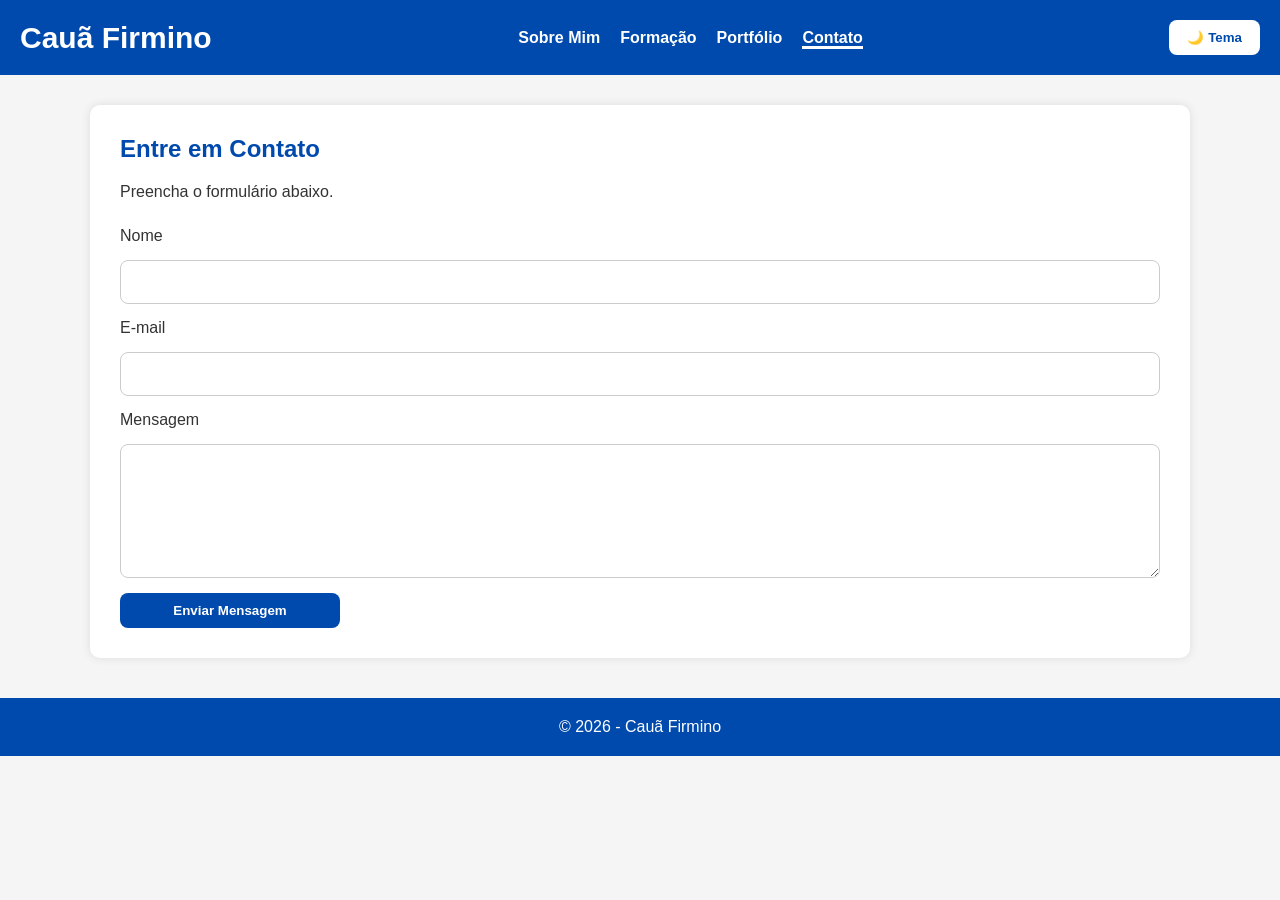
<file: portifolio-caua/contato.html>
<!DOCTYPE html>
<html lang="pt-BR">

<head>
    <meta charset="UTF-8">
    <meta name="viewport" content="width=device-width, initial-scale=1.0">
    <title>Contato | Cauã Firmino</title>

    <link rel="stylesheet" href="css/style.css">
</head>

<body>

<header>

    <h1>Cauã Firmino</h1>

    <nav>

        <ul>

            <li><a href="index.html">Sobre Mim</a></li>

            <li><a href="formacao.html">Formação</a></li>

            <li><a href="portfolio.html">Portfólio</a></li>

            <li><a class="ativo" href="contato.html">Contato</a></li>

        </ul>

    </nav>

    <button id="tema">🌙 Tema</button>

</header>

<main>

<section>

<h2>Entre em Contato</h2>

<p>Preencha o formulário abaixo.</p>

<form id="formContato">

<label for="nome">Nome</label>

<input type="text" id="nome">

<label for="email">E-mail</label>

<input type="email" id="email">

<label for="mensagem">Mensagem</label>

<textarea id="mensagem" rows="6"></textarea>

<button type="submit">Enviar Mensagem</button>

</form>

</section>

</main>

<footer>

<p>© 2026 - Cauã Firmino</p>

</footer>

<script src="js/script.js"></script>

</body>

</html>
</file>
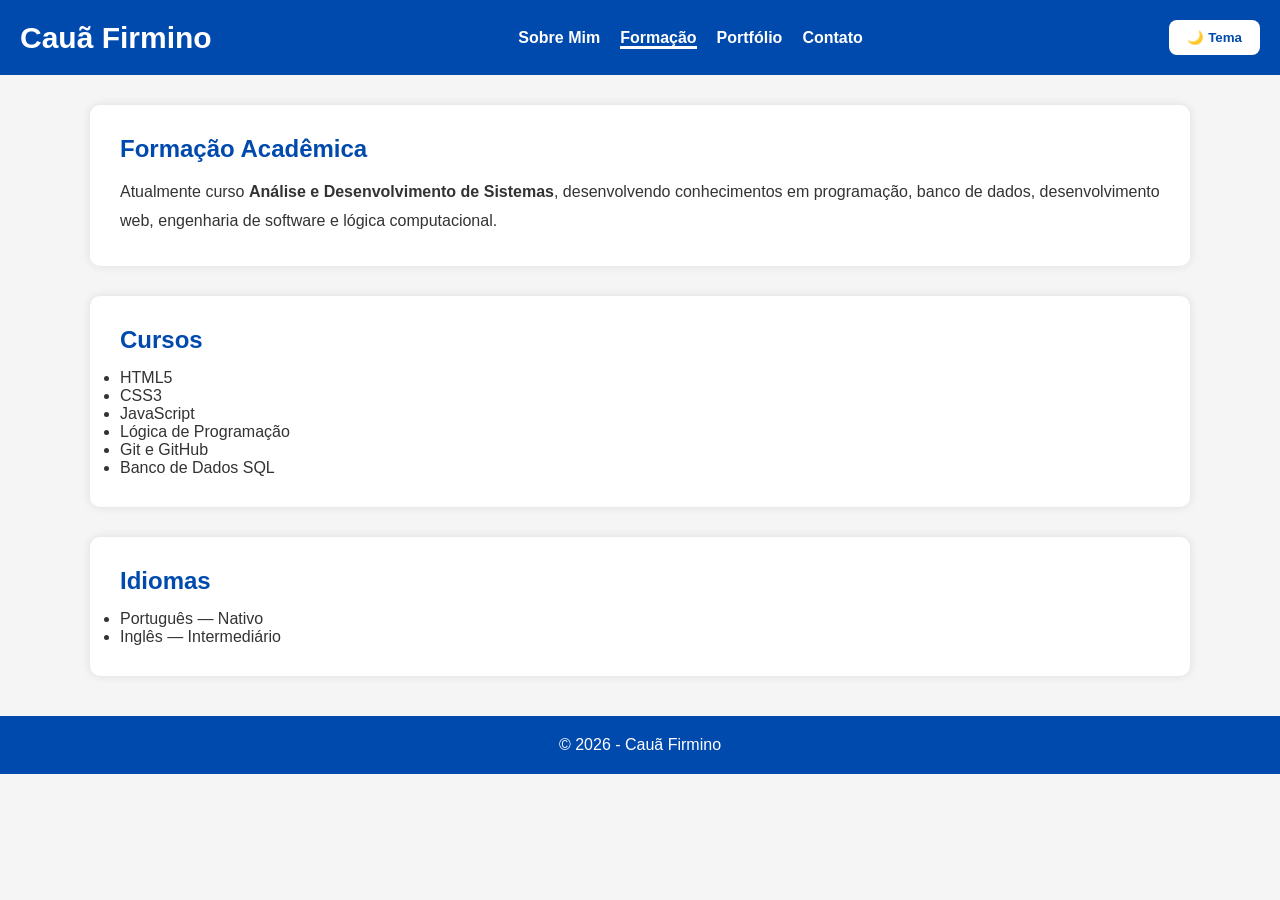
<file: portifolio-caua/formacao.html>
<!DOCTYPE html>
<html lang="pt-BR">

<head>
    <meta charset="UTF-8">
    <meta name="viewport" content="width=device-width, initial-scale=1.0">
    <title>Formação | Cauã Firmino</title>

    <link rel="stylesheet" href="css/style.css">
</head>

<body>

<header>

    <h1>Cauã Firmino</h1>

    <nav>

        <ul>

            <li><a href="index.html">Sobre Mim</a></li>

            <li><a class="ativo" href="formacao.html">Formação</a></li>

            <li><a href="portfolio.html">Portfólio</a></li>

            <li><a href="contato.html">Contato</a></li>

        </ul>

    </nav>

    <button id="tema">🌙 Tema</button>

</header>

<main>

<section>

<h2>Formação Acadêmica</h2>

<p>

Atualmente curso <strong>Análise e Desenvolvimento de Sistemas</strong>, desenvolvendo conhecimentos em programação, banco de dados, desenvolvimento web, engenharia de software e lógica computacional.

</p>

</section>

<section>

<h2>Cursos</h2>

<ul>

<li>HTML5</li>

<li>CSS3</li>

<li>JavaScript</li>

<li>Lógica de Programação</li>

<li>Git e GitHub</li>

<li>Banco de Dados SQL</li>

</ul>

</section>

<section>

<h2>Idiomas</h2>

<ul>

<li>Português — Nativo</li>

<li>Inglês — Intermediário</li>

</ul>

</section>

</main>

<footer>

<p>© 2026 - Cauã Firmino</p>

</footer>

<script src="js/script.js"></script>

</body>

</html>
</file>
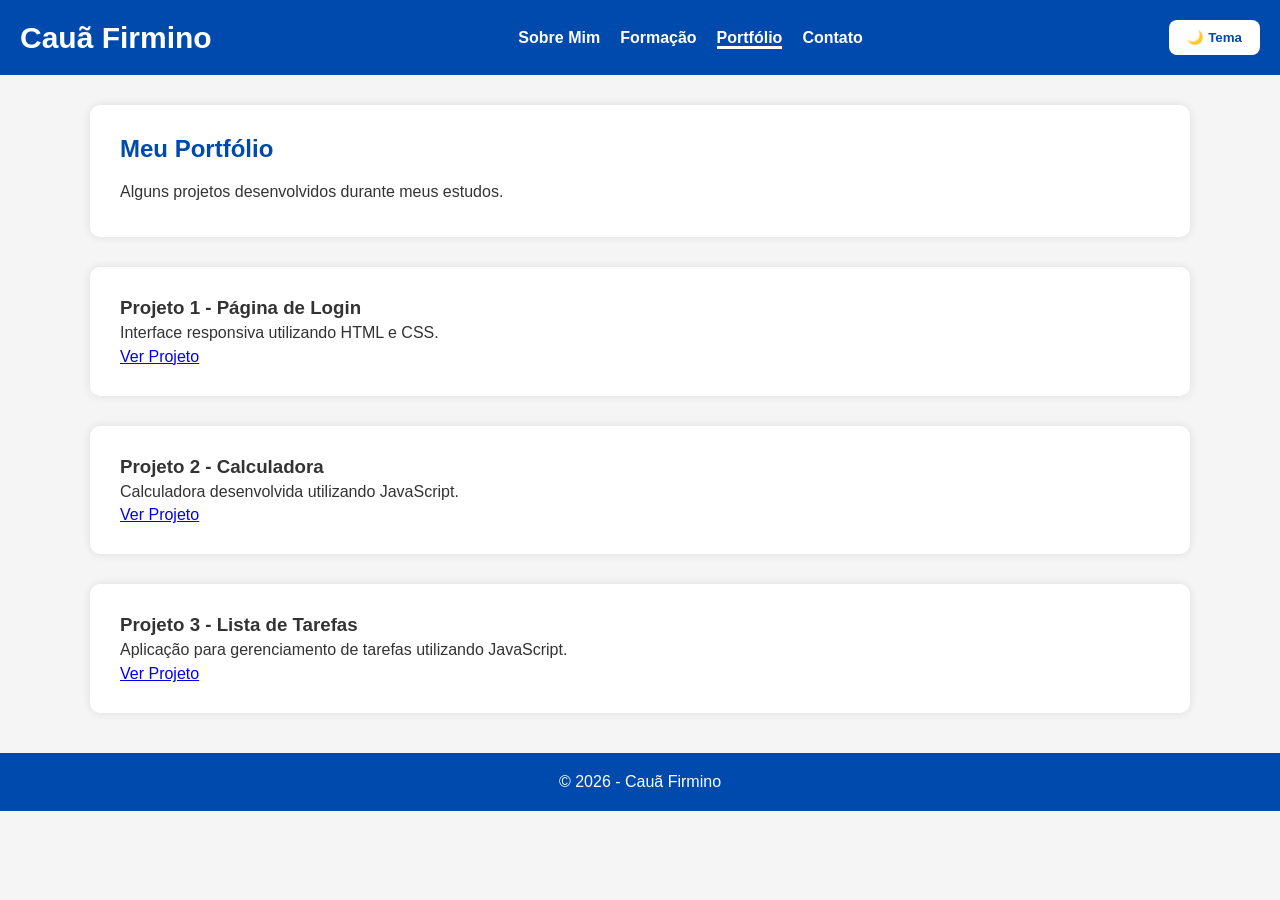
<file: portifolio-caua/portifolio.html>
<!DOCTYPE html>
<html lang="pt-BR">

<head>

<meta charset="UTF-8">

<meta name="viewport" content="width=device-width, initial-scale=1.0">

<title>Portfólio | Cauã Firmino</title>

<link rel="stylesheet" href="css/style.css">

</head>

<body>

<header>

<h1>Cauã Firmino</h1>

<nav>

<ul>

<li><a href="index.html">Sobre Mim</a></li>

<li><a href="formacao.html">Formação</a></li>

<li><a class="ativo" href="portfolio.html">Portfólio</a></li>

<li><a href="contato.html">Contato</a></li>

</ul>

</nav>

<button id="tema">🌙 Tema</button>

</header>

<main>

<section>

<h2>Meu Portfólio</h2>

<p>

Alguns projetos desenvolvidos durante meus estudos.

</p>

</section>

<section>

<h3>Projeto 1 - Página de Login</h3>

<p>

Interface responsiva utilizando HTML e CSS.

</p>

<a href="#" target="_blank">Ver Projeto</a>

</section>

<section>

<h3>Projeto 2 - Calculadora</h3>

<p>

Calculadora desenvolvida utilizando JavaScript.

</p>

<a href="#" target="_blank">Ver Projeto</a>

</section>

<section>

<h3>Projeto 3 - Lista de Tarefas</h3>

<p>

Aplicação para gerenciamento de tarefas utilizando JavaScript.

</p>

<a href="#" target="_blank">Ver Projeto</a>

</section>

</main>

<footer>

<p>© 2026 - Cauã Firmino</p>

</footer>

<script src="js/script.js"></script>

</body>

</html>
</file>
<file: portifolio-caua/css/style.css>
/* ===========================
   RESET
=========================== */

*{
    margin:0;
    padding:0;
    box-sizing:border-box;
    font-family:Arial, Helvetica, sans-serif;
}

/* ===========================
   BODY
=========================== */

body{

    background:#f5f5f5;
    color:#333;

    transition:.4s;

}

/* ===========================
   TEMA ESCURO
=========================== */

.dark{

    background:#121212;
    color:white;

}

.dark header{

    background:#222;

}

.dark nav a{

    color:white;

}

.dark section{

    background:#1d1d1d;

}

/* ===========================
   HEADER
=========================== */

header{

    background:#004aad;

    color:white;

    display:flex;

    justify-content:space-between;

    align-items:center;

    padding:20px;

    flex-wrap:wrap;

}

header h1{

    font-size:30px;

}

/* ===========================
   MENU
=========================== */

nav ul{

    display:flex;

    list-style:none;

    gap:20px;

}

nav a{

    color:white;

    text-decoration:none;

    font-weight:bold;

}

nav a:hover{

    color:#FFD700;

}

.ativo{

    border-bottom:3px solid white;

}

/* ===========================
   BOTÃO
=========================== */

button{

    cursor:pointer;

    border:none;

    background:white;

    color:#004aad;

    padding:10px 18px;

    border-radius:8px;

    font-weight:bold;

}

button:hover{

    transform:scale(1.05);

}

/* ===========================
   HERO
=========================== */

.hero{

    display:flex;

    align-items:center;

    gap:40px;

    margin-top:40px;

}

.hero img{

    width:230px;

    border-radius:50%;

    border:5px solid #004aad;

}

/* ===========================
   MAIN
=========================== */

main{

    width:90%;

    max-width:1100px;

    margin:auto;

}

section{

    background:white;

    margin:30px 0;

    padding:30px;

    border-radius:10px;

    box-shadow:0 0 10px rgba(0,0,0,.1);

}

section h2{

    margin-bottom:15px;

    color:#004aad;

}

section p{

    line-height:1.8;

}

/* ===========================
   FOOTER
=========================== */

footer{

    background:#004aad;

    color:white;

    text-align:center;

    padding:20px;

    margin-top:40px;

}

/* ===========================
   RESPONSIVO
=========================== */

@media(max-width:768px){

.hero{

flex-direction:column;

text-align:center;

}

header{

flex-direction:column;

gap:20px;

}

nav ul{

flex-direction:column;

align-items:center;

}

}
/* ===============================
FORMULÁRIO
================================== */

form{

display:flex;

flex-direction:column;

gap:15px;

margin-top:20px;

}

input,
textarea{

padding:12px;

font-size:16px;

border:1px solid #ccc;

border-radius:8px;

}

textarea{

resize:vertical;

}

form button{

width:220px;

background:#004aad;

color:white;

}

form button:hover{

background:#003380;

}
</file>
